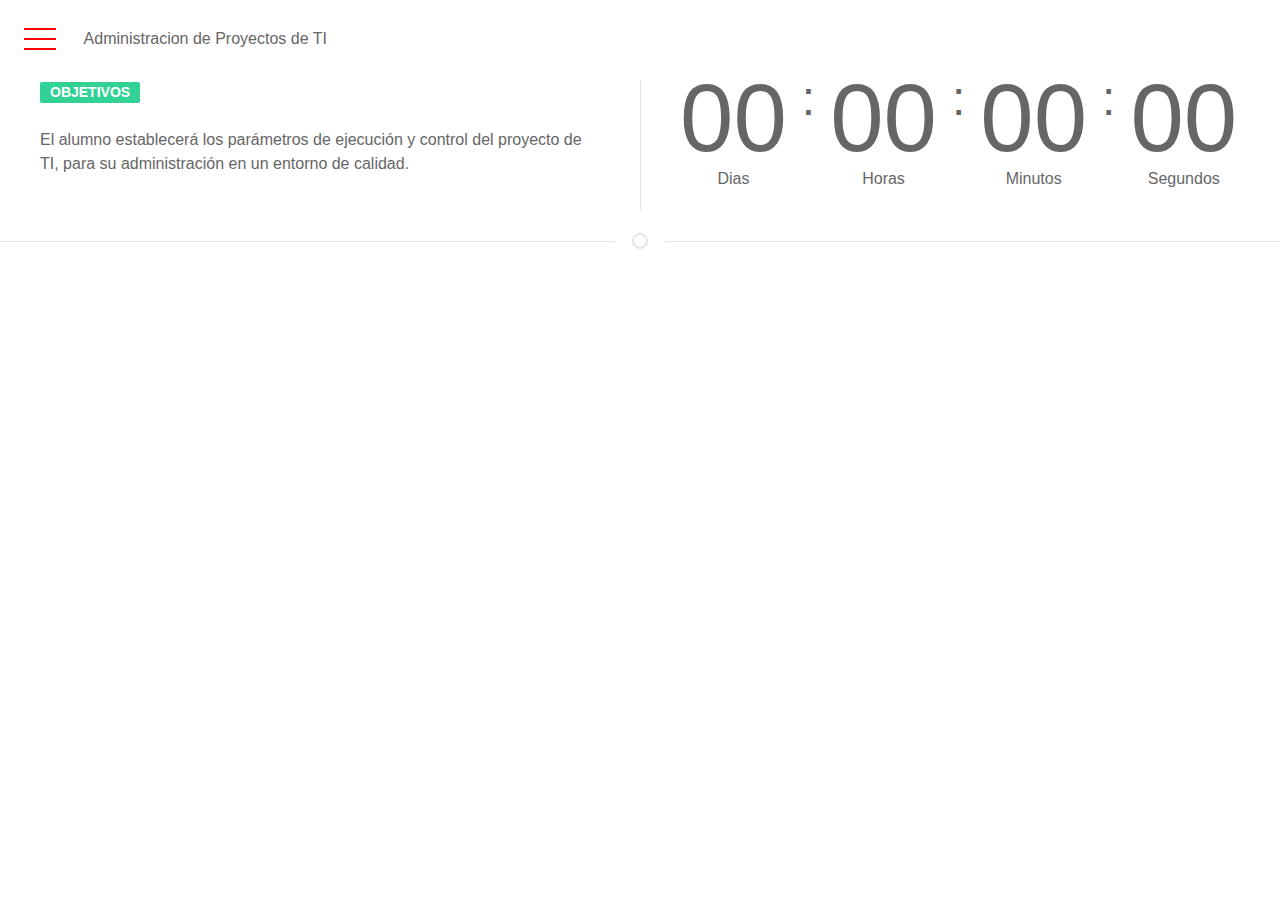
<file: index.html>
<!DOCTYPE html>
<html lang="en">
<head>
	<meta charset="UTF-8">
	<meta name="viewport" content="width=device-width, user-scalable=no">
	<title>Adminstración de Proyectos de TI - 7°A ITIC</title>
</head>
<body>
 
<span>
 	<a href="#offcanvas-usage" uk-toggle><span class="hamb" uk-icon="icon: menu; ratio:2"></span></a>
 	Administracion de Proyectos de TI
 </span>


<div id="offcanvas-usage" uk-offcanvas>
    <div class="uk-offcanvas-bar">

        <button class="uk-offcanvas-close" type="button" uk-close></button>
		
        
        <p class="parleft">
        	Administración de Proyectos
		Septiembre - Diciembre 2019
		<ul class="parleft">
        	<span class="uk-label uk-label-success">ANGEL'S Team</span>
        	<span class="uk-label uk-label-success">NATH'S</span>
        	<span class="uk-label uk-label-success">THE 8'S</span>
			<span class="uk-label uk-label-success">ZABDI'S</span>
			<span class="uk-label uk-label-success">NEL ES HARINA</span>
			
        </ul>
        <p class="parleft">Ingenieria en Tecnologías</p>
        </p>
        
    </div>
</div>
<div class="uk-container uk-container-expand">
	<div class="uk-column-1-2 uk-column-divider">
    <p>
    	<strong><span class="uk-label uk-label-success">Objetivos</span></strong><br>
    	<br>
    El alumno establecerá los parámetros de ejecución y control del proyecto de TI, para su administración en un entorno de calidad.
</p>

    <p>
	    <div class="uk-grid-small uk-child-width-auto" uk-grid uk-countdown="date: 2019-12-01T19:35:18+00:00">
	    <div>
	        <div class="uk-countdown-number uk-countdown-days"></div>
	        <div class="uk-countdown-label uk-margin-small uk-text-center uk-visible@s">Dias</div>
	    </div>
	    <div class="uk-countdown-separator">:</div>
	    <div>
	        <div class="uk-countdown-number uk-countdown-hours"></div>
	        <div class="uk-countdown-label uk-margin-small uk-text-center uk-visible@s">Horas</div>
	    </div>
	    <div class="uk-countdown-separator">:</div>
	    <div>
	        <div class="uk-countdown-number uk-countdown-minutes"></div>
	        <div class="uk-countdown-label uk-margin-small uk-text-center uk-visible@s">Minutos</div>
	    </div>
	    <div class="uk-countdown-separator">:</div>
	    <div>
	        <div class="uk-countdown-number uk-countdown-seconds"></div>
	        <div class="uk-countdown-label uk-margin-small uk-text-center uk-visible@s">Segundos</div>
	    </div>
		</div>
	</p>
  </div>
 </div>
 <hr class="uk-divider-icon">
</body>
<!-- UIkit CSS -->
<link rel="stylesheet" href="styles/uikit.min.css" />
<link rel="stylesheet" href="styles/mystyle.css" />
<!-- UIkit JS -->
<script src="scripts/uikit.min.js"></script>
<script src="scripts/uikit-icons.min.js"></script>
</html>
</file>
<file: styles/mystyle.css>
.hamb {
	margin: 10px;
	padding: 10px;
	color: red;
}
.parleft{
	color:gray;
	text-align: center;
	width: auto;
}
</file>
